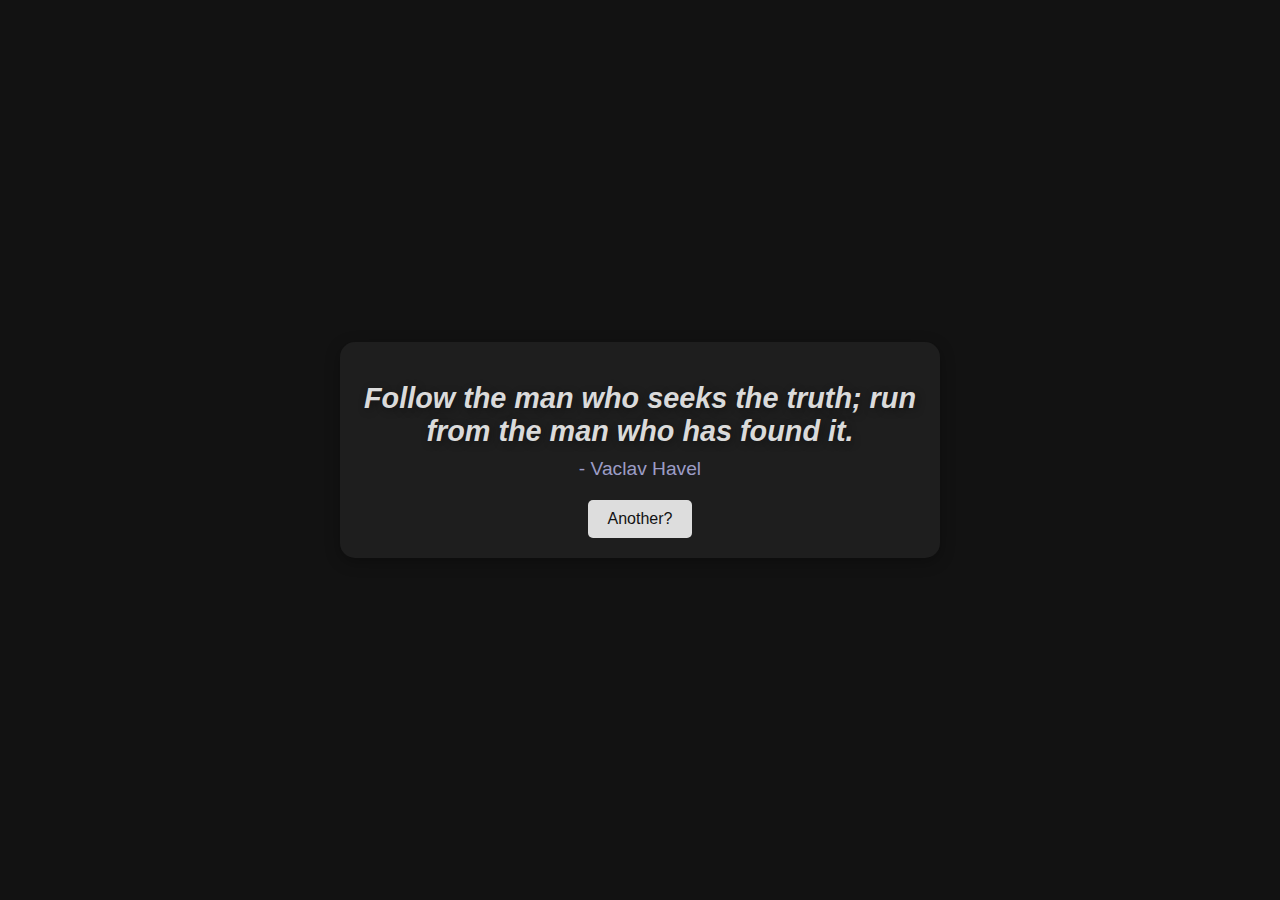
<file: index.html>
<!DOCTYPE html>
<html lang="en">
<head>
    <meta charset="UTF-8">
    <meta name="viewport" content="width=device-width, initial-scale=1.0">
    <meta name="description" content="d3n4c3.com">
    <title>d3n4c3.com</title>
    <link rel="stylesheet" href="style.css">
</head>
<body>
    <div class="container">
        <div class="quote-box">
            <h1 class="quote-text" id="quote">Loading...</h1>
            <p class="quote-author" id="author"></p>
            <button class="new-quote-btn" id="new-quote">Another?</button>
        </div>
    </div>
    <script src="script.js"></script>
</body>
</html>
</file>
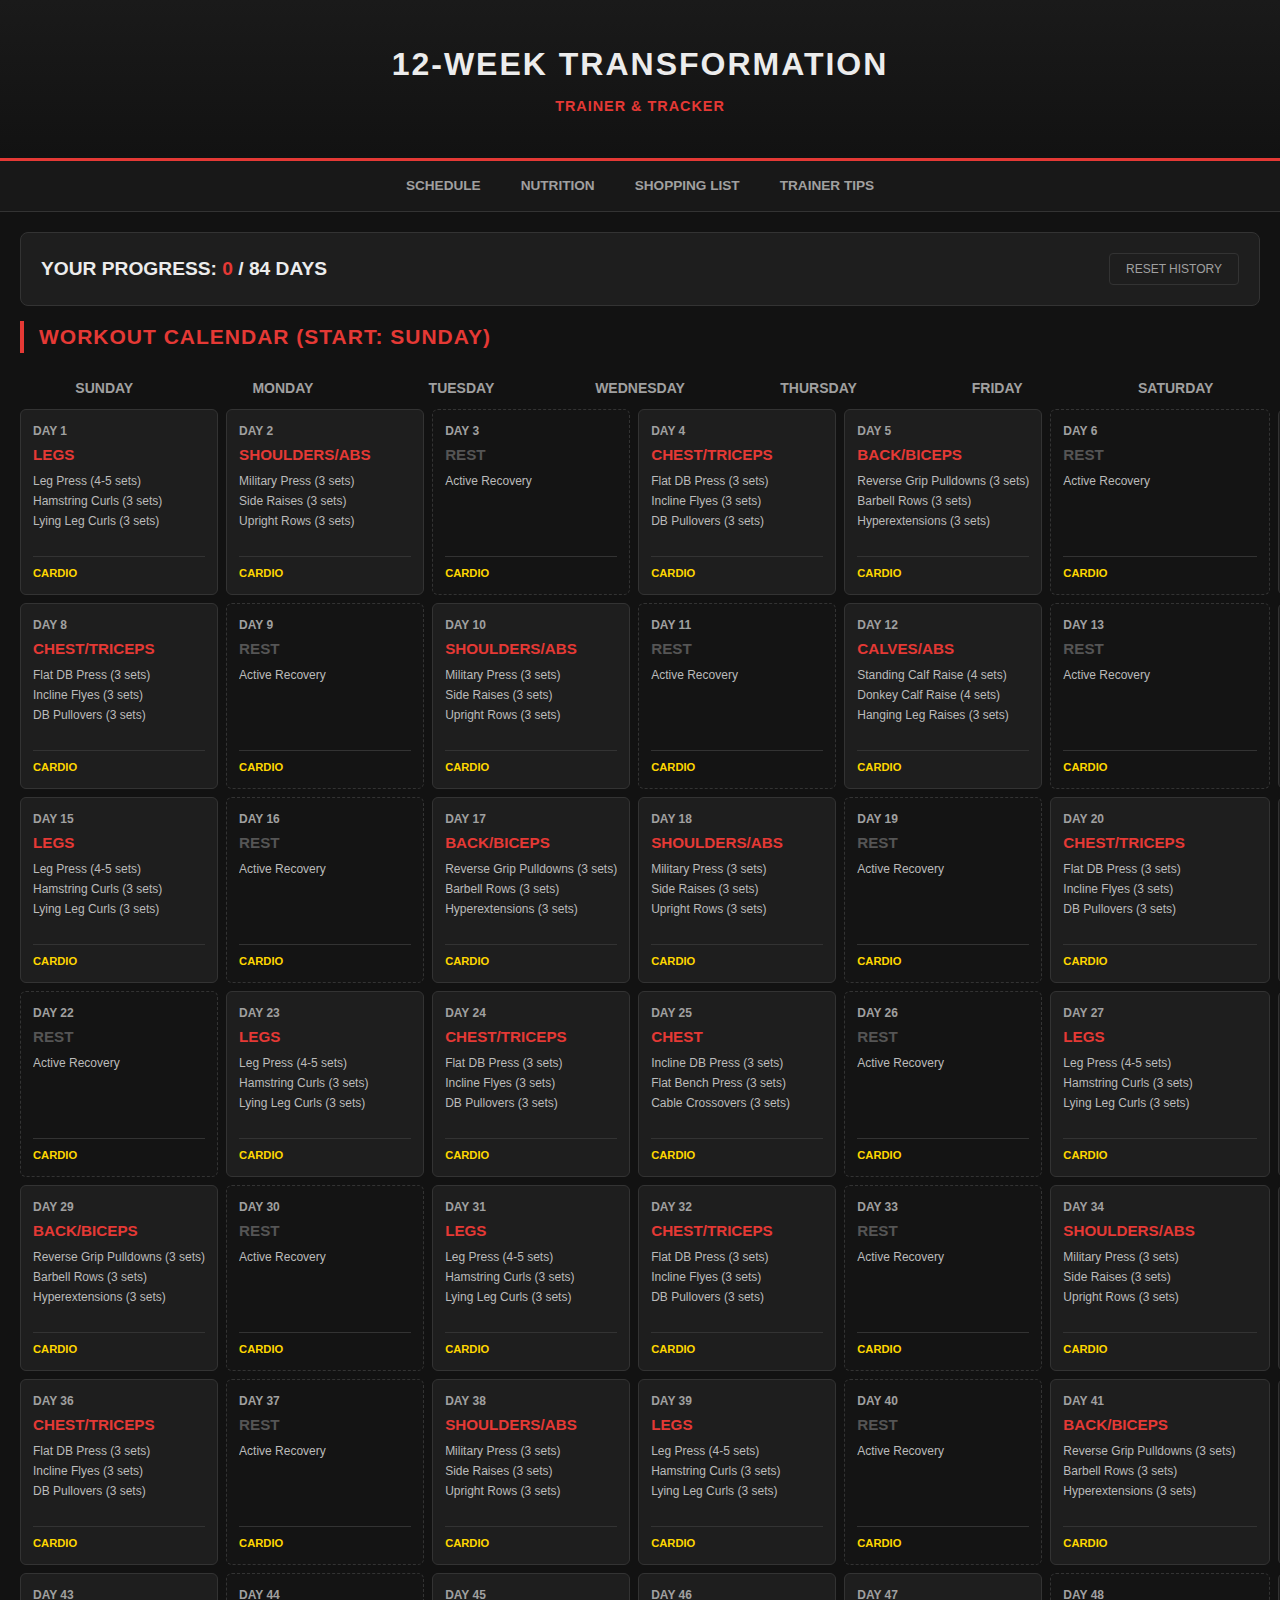
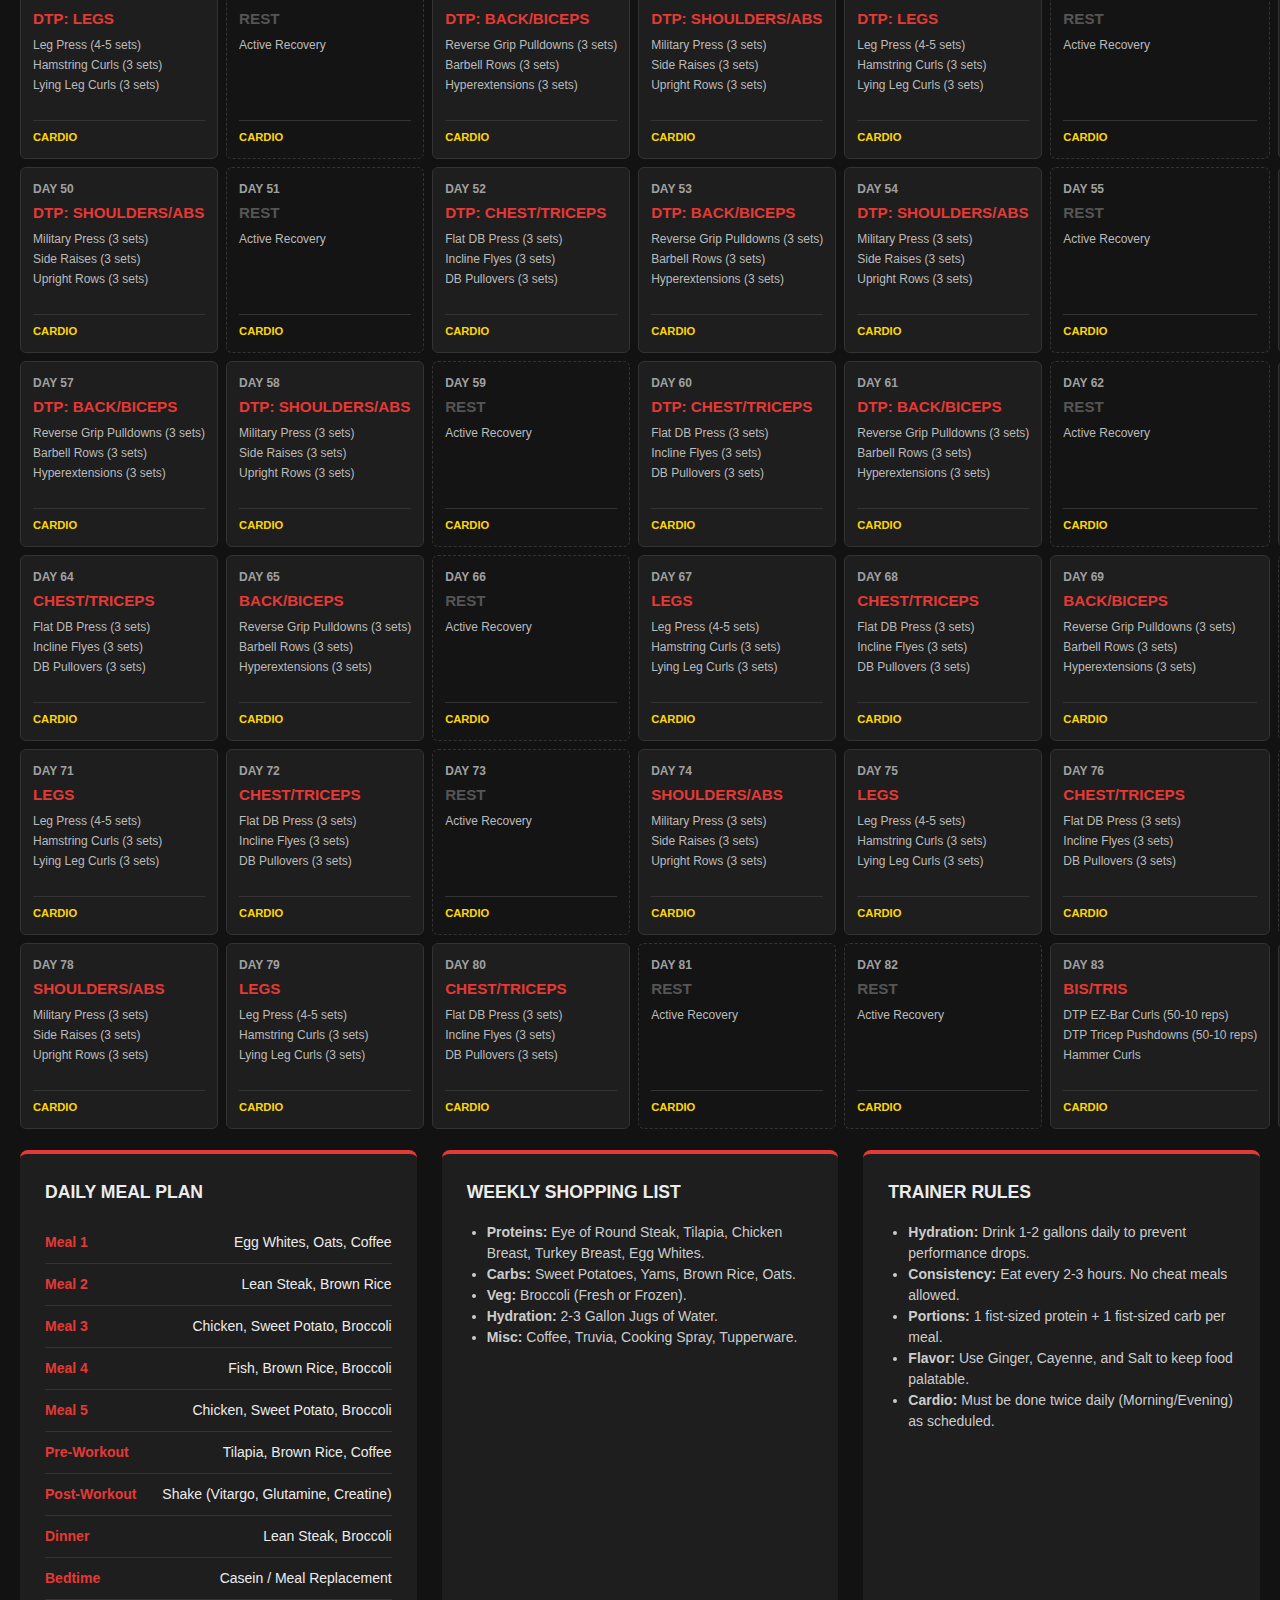
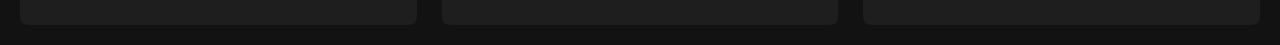
<file: trainer.html>
<!DOCTYPE html>
<html lang="en">
<head>
    <meta charset="UTF-8">
    <meta name="viewport" content="width=device-width, initial-scale=1.0">
    <title>12-Week Trainer</title>
    <style>
        :root {
            /* Modern Dark Palette */
            --bg-body: #121212;
            --bg-card: #1e1e1e;
            --bg-modal: #252525;
            --primary: #e53935; /* Modern Red */
            --primary-dim: #b71c1c;
            --accent: #ffd700; /* Gold for Cardio/Tips */
            --text-main: #ececec;
            --text-muted: #a0a0a0;
            --success: #00e676;
            --border: #333333;
            --shadow: 0 8px 16px rgba(0,0,0,0.4);
        }

        body {
            font-family: 'Segoe UI', Roboto, Helvetica, sans-serif;
            background-color: var(--bg-body);
            color: var(--text-main);
            margin: 0;
            padding: 0;
            font-size: 14px;
            line-height: 1.5;
        }

        /* --- Header & Nav --- */
        header {
            background: linear-gradient(180deg, #1a1a1a 0%, #121212 100%);
            padding: 40px 20px;
            text-align: center;
            border-bottom: 3px solid var(--primary);
            box-shadow: var(--shadow);
        }
        h1 { margin: 0; font-size: 2rem; text-transform: uppercase; letter-spacing: 2px; }
        .subtitle { color: var(--primary); font-weight: bold; margin-top: 8px; text-transform: uppercase; font-size: 0.9rem; letter-spacing: 1px; }

        nav {
            display: flex;
            justify-content: center;
            background: #181818;
            padding: 15px;
            position: sticky;
            top: 0;
            z-index: 100;
            border-bottom: 1px solid var(--border);
            backdrop-filter: blur(10px);
        }
        nav a {
            color: var(--text-muted);
            text-decoration: none;
            margin: 0 20px;
            font-weight: bold;
            text-transform: uppercase;
            font-size: 0.85rem;
            transition: color 0.2s;
        }
        nav a:hover { color: var(--primary); }

        .container { max-width: 1600px; margin: 0 auto; padding: 20px;}

        /* --- Progress Bar --- */
        .progress-container {
            background: var(--bg-card);
            border: 1px solid var(--border);
            padding: 20px;
            border-radius: 8px;
            display: flex;
            justify-content: space-between;
            align-items: center;
            margin-bottom: 15px;
        }
        .progress-label { font-size: 1.2rem; font-weight: bold; }
        .reset-btn {
            background: transparent;
            border: 1px solid var(--border);
            color: var(--text-muted);
            padding: 8px 16px;
            border-radius: 4px;
            cursor: pointer;
            text-transform: uppercase;
            font-size: 0.75rem;
            transition: all 0.2s;
        }
        .reset-btn:hover { border-color: var(--primary); color: var(--primary); }

        /* --- Calendar Grid --- */
        .week-header {
            display: grid;
            grid-template-columns: repeat(7, 1fr);
            gap: 10px;
            text-align: center;
            font-weight: bold;
            color: var(--text-muted);
            text-transform: uppercase;
            margin-bottom: 10px;
        }
        .calendar {
            display: grid;
            grid-template-columns: repeat(7, 1fr);
            gap: 8px;
        }
        .day-card {
            background-color: var(--bg-card);
            border: 1px solid var(--border);
            border-radius: 6px;
            min-height: 160px;
            padding: 12px;
            display: flex;
            flex-direction: column;
            cursor: pointer;
            transition: transform 0.2s, background 0.2s;
            position: relative;
        }
        .day-card:hover { transform: translateY(-3px); background-color: #252525; border-color: #555; }
        
        .day-card.completed { border-color: var(--success); background: rgba(0, 230, 118, 0.05); }
        .day-card.completed::after {
            content: "✔";
            position: absolute;
            top: 8px;
            right: 10px;
            color: var(--success);
            font-size: 1.2rem;
        }

        .day-num { font-size: 0.75rem; font-weight: bold; color: var(--text-muted); margin-bottom: 6px; }
        .workout-title { color: var(--primary); font-weight: 800; font-size: 0.95rem; text-transform: uppercase; margin-bottom: 8px; line-height: 1.2; }
        .preview-text { font-size: 0.75rem; color: #bbb; margin: 0; padding-left: 0; list-style: none; flex-grow: 1; }
        .preview-text li { white-space: nowrap; overflow: hidden; text-overflow: ellipsis; margin-bottom: 2px; }
        
        .cardio-badge {
            margin-top: 10px;
            padding-top: 8px;
            border-top: 1px solid #333;
            color: var(--accent);
            font-size: 0.7rem;
            font-weight: bold;
            text-transform: uppercase;
        }

        /* --- Rest Days --- */
        .day-card.rest { background: #141414; border-style: dashed; }
        .day-card.rest .workout-title { color: #555; }

        /* --- Info Sections --- */
        h2 { color: var(--primary); border-left: 4px solid var(--primary); padding-left: 15px; margin: 0px 0 25px; text-transform: uppercase; letter-spacing: 1px; }
        
        .info-grid { display: grid; grid-template-columns: repeat(auto-fit, minmax(350px, 1fr)); gap: 25px; }
        .info-card { background: var(--bg-card); padding: 25px; border-radius: 8px; border-top: 4px solid var(--primary); }
        .info-card h3 { margin-top: 0; color: var(--text-main); text-transform: uppercase; font-size: 1.1rem; }
        
        .meal-row { display: flex; justify-content: space-between; border-bottom: 1px solid #333; padding: 10px 0; }
        .meal-row b { color: var(--primary); font-weight: 600; }
        
        /* --- Modal --- */
        .modal-overlay {
            display: none;
            position: fixed;
            top: 0; left: 0; width: 100%; height: 100%;
            background: rgba(0,0,0,0.85);
            z-index: 2000;
            backdrop-filter: blur(4px);
            justify-content: center;
            align-items: center;
        }
        .modal {
            background: var(--bg-modal);
            width: 90%; max-width: 600px;
            max-height: 90vh;
            border-radius: 12px;
            border: 1px solid var(--border);
            display: flex; flex-direction: column;
            box-shadow: 0 20px 50px rgba(0,0,0,0.7);
            animation: slideIn 0.2s ease-out;
        }
        @keyframes slideIn { from { transform: scale(0.95); opacity: 0; } to { transform: scale(1); opacity: 1; } }
        
        .modal-header { padding: 20px; border-bottom: 1px solid var(--border); display: flex; justify-content: space-between; align-items: center; }
        .modal-title { margin: 0; color: var(--primary); font-size: 1.5rem; text-transform: uppercase; }
        .close-btn { background: none; border: none; color: #fff; font-size: 2rem; cursor: pointer; line-height: 1; }
        
        .modal-body { padding: 25px; overflow-y: auto; }
        .section-title { color: var(--accent); font-weight: bold; text-transform: uppercase; font-size: 0.85rem; margin-bottom: 10px; letter-spacing: 1px; }
        .modal-list { padding-left: 20px; margin-top: 0; color: #ddd; }
        .modal-list li { margin-bottom: 6px; }
        
        .tip-box { background: rgba(255, 215, 0, 0.1); padding: 15px; border-left: 3px solid var(--accent); margin-top: 20px; border-radius: 4px; }
        .tip-box p { margin: 0; font-size: 0.9rem; color: #fff; font-style: italic; }

        .video-container { margin-top: 20px; }
        .video-container video { width: 100%; border-radius: 4px; }

        .modal-footer { padding: 20px; border-top: 1px solid var(--border); display: flex; justify-content: flex-end; gap: 15px; }
        .btn { padding: 12px 24px; border-radius: 6px; font-weight: bold; border: none; cursor: pointer; text-transform: uppercase; font-size: 0.9rem; }
        .btn-cancel { background: #333; color: #fff; }
        .btn-action { background: var(--success); color: #000; }
        .btn-action:hover { background: #00c853; }
        .btn-undo { background: var(--primary); color: #fff; }

        @media (max-width: 1000px) {
            .week-header { display: none; }
            .calendar { grid-template-columns: 1fr; }
            .day-card { min-height: auto; }
            .preview-text { display: none; }
        }
    </style>
</head>
<body>

<header>
    <h1>12-Week Transformation</h1>
    <div class="subtitle">Trainer & Tracker</div>
</header>

<nav>
    <a href="#schedule">Schedule</a>
    <a href="#diet">Nutrition</a>
    <a href="#shopping">Shopping List</a>
    <a href="#tips">Trainer Tips</a>
</nav>

<div class="container">
    
    <div class="progress-container">
        <div class="progress-label">YOUR PROGRESS: <span id="progress-text" style="color:var(--primary)">0</span> / 84 DAYS</div>
        <button class="reset-btn" onclick="resetAll()">Reset History</button>
    </div>

    <h2 id="schedule">Workout Calendar (Start: Sunday)</h2>
    <div class="week-header">
        <div>Sunday</div><div>Monday</div><div>Tuesday</div><div>Wednesday</div><div>Thursday</div><div>Friday</div><div>Saturday</div>
    </div>
    <div id="calendar-grid" class="calendar"></div>
<br>
    <div class="info-grid">
        <div id="diet" class="info-card">
            <h3>Daily Meal Plan</h3>
            <div class="meal-row"><b>Meal 1</b> <span>Egg Whites, Oats, Coffee</span></div>
            <div class="meal-row"><b>Meal 2</b> <span>Lean Steak, Brown Rice</span></div>
            <div class="meal-row"><b>Meal 3</b> <span>Chicken, Sweet Potato, Broccoli</span></div>
            <div class="meal-row"><b>Meal 4</b> <span>Fish, Brown Rice, Broccoli</span></div>
            <div class="meal-row"><b>Meal 5</b> <span>Chicken, Sweet Potato, Broccoli</span></div>
            <div class="meal-row"><b>Pre-Workout</b> <span>Tilapia, Brown Rice, Coffee</span></div>
            <div class="meal-row"><b>Post-Workout</b> <span>Shake (Vitargo, Glutamine, Creatine)</span></div>
            <div class="meal-row"><b>Dinner</b> <span>Lean Steak, Broccoli</span></div>
            <div class="meal-row"><b>Bedtime</b> <span>Casein / Meal Replacement</span></div>
        </div>

        <div id="shopping" class="info-card">
            <h3>Weekly Shopping List</h3>
            <ul style="color: #ccc; padding-left: 20px;">
                <li><strong>Proteins:</strong> Eye of Round Steak, Tilapia, Chicken Breast, Turkey Breast, Egg Whites.</li>
                <li><strong>Carbs:</strong> Sweet Potatoes, Yams, Brown Rice, Oats.</li>
                <li><strong>Veg:</strong> Broccoli (Fresh or Frozen).</li>
                <li><strong>Hydration:</strong> 2-3 Gallon Jugs of Water.</li>
                <li><strong>Misc:</strong> Coffee, Truvia, Cooking Spray, Tupperware.</li>
            </ul>
        </div>

        <div id="tips" class="info-card">
            <h3>Trainer Rules</h3>
            <ul style="color: #ccc; padding-left: 20px;">
                <li><strong>Hydration:</strong> Drink 1-2 gallons daily to prevent performance drops.</li>
                <li><strong>Consistency:</strong> Eat every 2-3 hours. No cheat meals allowed.</li>
                <li><strong>Portions:</strong> 1 fist-sized protein + 1 fist-sized carb per meal.</li>
                <li><strong>Flavor:</strong> Use Ginger, Cayenne, and Salt to keep food palatable.</li>
                <li><strong>Cardio:</strong> Must be done twice daily (Morning/Evening) as scheduled.</li>
            </ul>
        </div>
    </div>
</div>

<div id="modal" class="modal-overlay" onclick="closeModal(event)">
    <div class="modal">
        <div class="modal-header">
            <h3 id="m-title" class="modal-title">Legs</h3>
            <button class="close-btn" onclick="closeModal()">×</button>
        </div>
        <div class="modal-body">
            <div class="section-title">Cardio Requirement</div>
            <div id="m-cardio" style="color: #ffeb3b; margin-bottom: 20px; font-weight: bold;"></div>

            <div class="section-title">Workout Routine</div>
            <ul id="m-exercises" class="modal-list"></ul>

            <div class="tip-box">
                <div class="section-title" style="color: var(--accent); margin:0;">Daily Pro Tip:</div>
                <p id="m-tip">Drink water.</p>
            </div>

            <div class="video-container">
                <video id="m-video" controls playsinline>
                    <!-- Source will be set dynamically -->
                </video>
            </div>
        </div>
        <div class="modal-footer">
            <button class="btn btn-cancel" onclick="closeModal()">Close</button>
            <button id="m-toggle-btn" class="btn btn-action" onclick="toggleComplete()">Mark Complete</button>
        </div>
    </div>
</div>

<script>
    // --- Data Definitions ---
    const exercises = {
        "Legs": ["Leg Press (4-5 sets)", "Hamstring Curls (3 sets)", "Lying Leg Curls (3 sets)", "Leg Extensions (3 sets)", "Hack Squats (3 sets)"],
        "Chest/Triceps": ["Flat DB Press (3 sets)", "Incline Flyes (3 sets)", "DB Pullovers (3 sets)", "Rope Extensions (3 sets)", "Overhead Extensions (3 sets)"],
        "Back/Biceps": ["Reverse Grip Pulldowns (3 sets)", "Barbell Rows (3 sets)", "Hyperextensions (3 sets)", "Concentration Curls (3 sets)", "Cable Curls (3 sets)"],
        "Shoulders/Abs": ["Military Press (3 sets)", "Side Raises (3 sets)", "Upright Rows (3 sets)", "Rear Delt Flyes (3 sets)", "Weighted Situps (3 sets)"],
        "Shoulders": ["Smith Machine Press", "Machine Side Raises", "DB Shrugs", "Rear Delt Flyes"],
        "Calves/Abs": ["Standing Calf Raise (4 sets)", "Donkey Calf Raise (4 sets)", "Hanging Leg Raises (3 sets)"],
        "Chest": ["Incline DB Press (3 sets)", "Flat Bench Press (3 sets)", "Cable Crossovers (3 sets)", "Pec Deck (3 sets)"],
        "Bis/Tris": ["DTP EZ-Bar Curls (50-10 reps)", "DTP Tricep Pushdowns (50-10 reps)", "Hammer Curls", "Skull Crushers"],
        "Rest": ["Active Recovery (Walk/Stretch)", "Hydrate (1-2 Gallons)", "Meal Prep"]
    };

    // Internet Sourced Tips
    const tips = {
        "Legs": "Mind-Muscle Connection: Don't just move the weight. Feel the quad contract at the top of every rep. If you can walk normally after this, you didn't go hard enough.",
        "Chest/Triceps": "Form Tip: On flyes, keep a slight bend in elbows to protect joints. Squeeze the chest hard at the peak of the movement.",
        "Back/Biceps": "Visualization: Imagine your hands are hooks. Pull with your elbows, not your biceps, to fully engage the lats.",
        "Shoulders": "Intensity: Shoulders respond to volume. Keep rest periods short (60s) to keep blood in the muscle.",
        "Rest": "Active Recovery: Do NOT sit on the couch all day. Perform your cardio to flush lactic acid and aid recovery.",
        "DTP": "DTP Rules: 50-40-30-20-10 reps. Rest 45s for high reps, up to 120s for low reps. This targets ALL muscle fiber types."
    };

    const schedule = [];
    
    // --- Build 84-Day Schedule ---
    for(let i=1; i<=84; i++) {
        let type = "", isRest = false;

        // Explicit Anchor Days (User Corrections)
        if(i===1 || i===7 || i===14 || i===28) type = "Legs";
        else if(i===12) type = "Calves/Abs";
        else if(i===25) type = "Chest";
        else if(i===83) type = "Bis/Tris";
        else if(i===84) type = "Legs";
        // Verified Rest Days (from PDF gaps)
        else if([3,6,9,11,13,16,19,22,26,30,33,37,40,44,48,51,55,59,62,66,70,73,77,81,82].includes(i)) {
            type = "Rest"; isRest = true;
        }
        // General Rotation Fill
        else {
            const rot = ["Chest/Triceps", "Back/Biceps", "Shoulders/Abs", "Legs"];
            // Simple mapping for non-anchored days to maintain flow
            if(!type) type = rot[i % 4]; 
        }

        // Phase Logic
        let title = type;
        let tip = tips[type.split('/')[0]] || tips["Rest"];
        if(i >= 43 && i <= 63 && !isRest) {
            title = "DTP: " + type;
            tip = tips["DTP"]; // Override with DTP specific advice
        }

        // Cardio Logic
        let cardio = "20 Min Morning + 20 Min Evening";
        if(i > 28) cardio = "25 Min Morning + 25 Min Evening";
        if(i > 56) cardio = "30 Min Morning + 30 Min Evening";

        schedule.push({
            day: i,
            title: title,
            exKey: type,
            isRest: isRest,
            cardio: cardio,
            tip: tip
        });
    }

    // --- State & DOM ---
    let completed = JSON.parse(localStorage.getItem('gethin_progress')) || [];
    let currentDay = null;
    const grid = document.getElementById('calendar-grid');
    const modal = document.getElementById('modal');

    function render() {
        grid.innerHTML = "";
        schedule.forEach(d => {
            const isDone = completed.includes(d.day);
            const card = document.createElement('div');
            card.className = `day-card ${d.isRest ? 'rest' : ''} ${isDone ? 'completed' : ''}`;
            card.onclick = () => openModal(d.day);

            // Preview List
            let exList = (exercises[d.exKey] || ["See details"]).slice(0, 3);
            let previewHTML = d.isRest ? "<li>Active Recovery</li>" : exList.map(e => `<li>${e}</li>`).join('');

            card.innerHTML = `
                <div class="day-num">DAY ${d.day}</div>
                <div class="workout-title">${d.title}</div>
                <ul class="preview-text">${previewHTML}</ul>
                <div class="cardio-badge">${d.isRest ? 'Cardio' : 'Cardio'}</div>
            `;
            grid.appendChild(card);
        });
        document.getElementById('progress-text').innerText = completed.length;
    }

    function openModal(day) {
        currentDay = day;
        const data = schedule[day-1];
        const isDone = completed.includes(day);

        document.getElementById('m-title').innerText = `Day ${day}: ${data.title}`;
        document.getElementById('m-cardio').innerText = data.cardio;
        document.getElementById('m-tip').innerText = data.tip;
        
        const list = document.getElementById('m-exercises');
        list.innerHTML = "";
        let exs = exercises[data.exKey] || ["Details inside PDF"];
        exs.forEach(e => {
            list.innerHTML += `<li>${e}</li>`;
        });

        // Set video source
        const video = document.getElementById('m-video');
        video.src = `v/${day}.m`;
        video.load();

        const btn = document.getElementById('m-toggle-btn');
        if(isDone) {
            btn.innerText = "Mark Incomplete";
            btn.className = "btn btn-undo";
        } else {
            btn.innerText = "Mark Complete";
            btn.className = "btn btn-action";
        }

        modal.style.display = 'flex';
    }

    function closeModal(e) {
        if(e && e.target !== modal && !e.target.classList.contains('close-btn') && !e.target.classList.contains('btn-cancel')) return;
        modal.style.display = 'none';
        // Pause video on close
        const video = document.getElementById('m-video');
        video.pause();
    }

    function toggleComplete() {
        if(completed.includes(currentDay)) {
            completed = completed.filter(d => d !== currentDay);
        } else {
            completed.push(currentDay);
        }
        localStorage.setItem('gethin_progress', JSON.stringify(completed));
        render();
        openModal(currentDay); // Refresh button
    }

    function resetAll() {
        if(confirm("Reset all progress? This cannot be undone.")) {
            localStorage.removeItem('gethin_progress');
            completed = [];
            render();
        }
    }

    // Init
    render();

</script>

</body>
</html>
</file>
<file: style.css>
/* General Reset */
* {
    margin: 0;
    padding: 0;
    box-sizing: border-box;
}

/* Body Styling */
body {
    background: #121212;
    color: #ffffff;
    font-family: 'Arial', sans-serif;
    display: flex;
    justify-content: center;
    align-items: center;
    min-height: 100vh;
    margin: 0;
}

.container {
    text-align: center;
    width: 90%;
    max-width: 600px;
    padding: 20px;
    border-radius: 15px;
    background: #1e1e1e;
    box-shadow: 0 4px 15px rgba(0, 0, 0, 0.3);
}

/* Quote Styling */
.quote-box {
    margin-top: 20px;
}

.quote-text {
    font-size: 1.8em;
    font-style: italic;
    text-shadow: 2px 2px 8px rgba(0, 0, 0, 0.4);
    color: rgba(255, 255, 255, 0.85);
    transition: color 0.3s ease-in-out;
}

    .quote-text:hover {
        color: rgba(255, 200, 200, 0.85);
    }

.quote-author {
    font-size: 1.2em;
    margin-top: 10px;
    color: rgba(200, 200, 255, 0.75);
}

/* Button Styling */
.new-quote-btn {
    margin-top: 20px;
    padding: 10px 20px;
    font-size: 1em;
    color: #121212;
    background: rgba(255, 255, 255, 0.85);
    border: none;
    border-radius: 5px;
    cursor: pointer;
    transition: all 0.3s ease-in-out;
}

    .new-quote-btn:hover {
        background: rgba(200, 200, 255, 0.85);
        color: #ffffff;
        transform: scale(1.05);
    }
</file>
